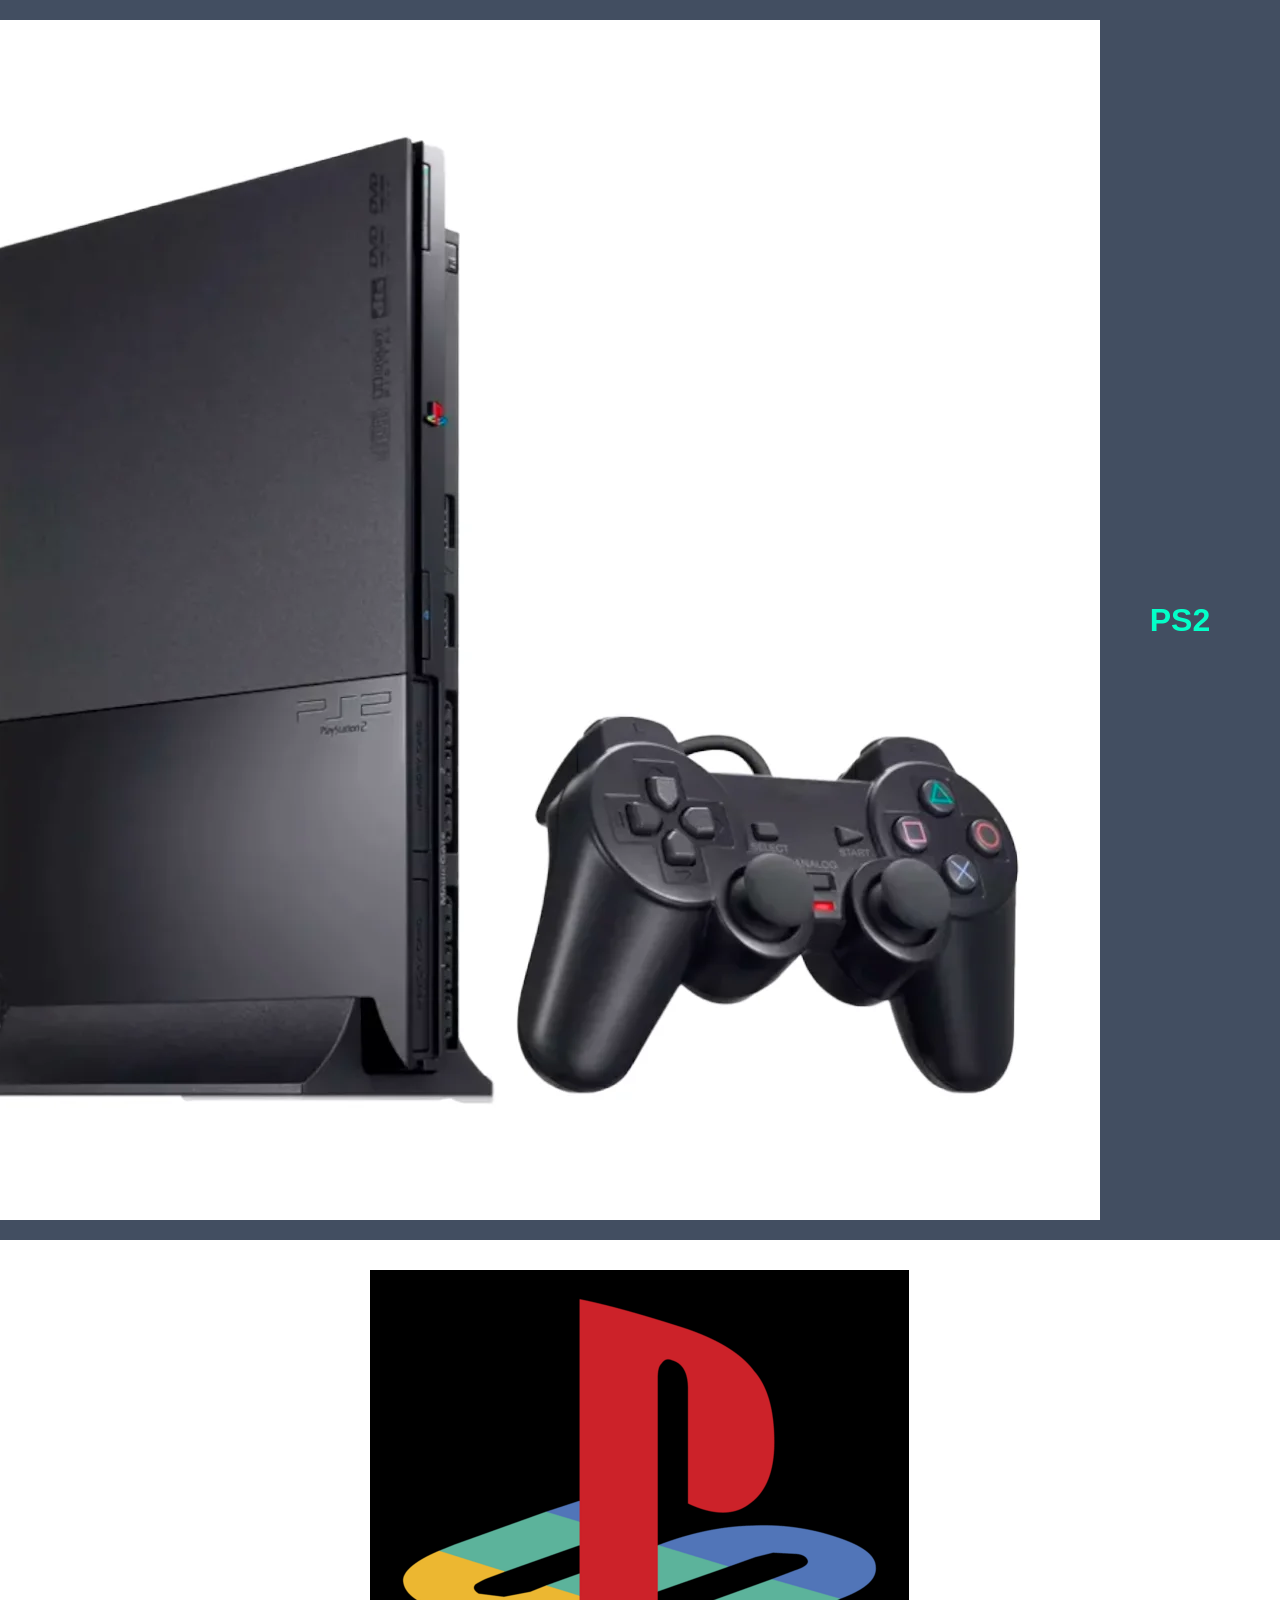
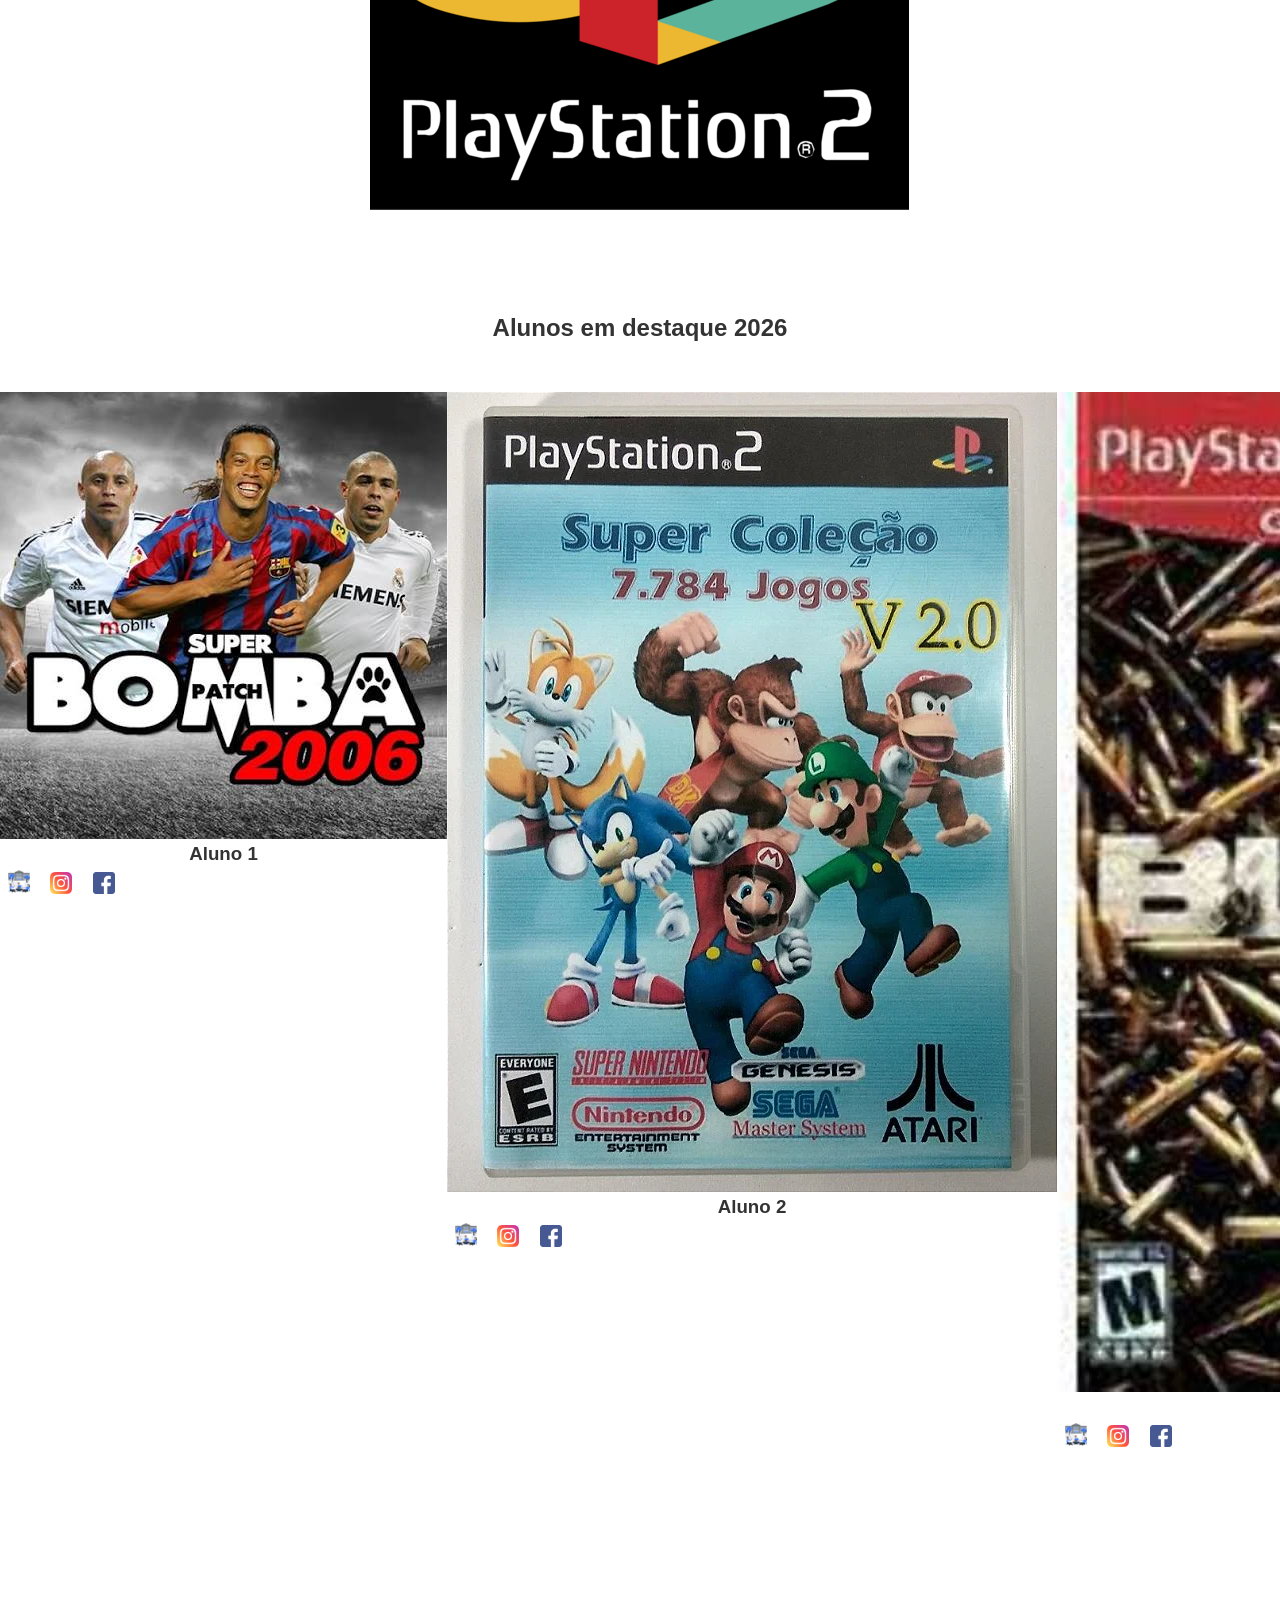
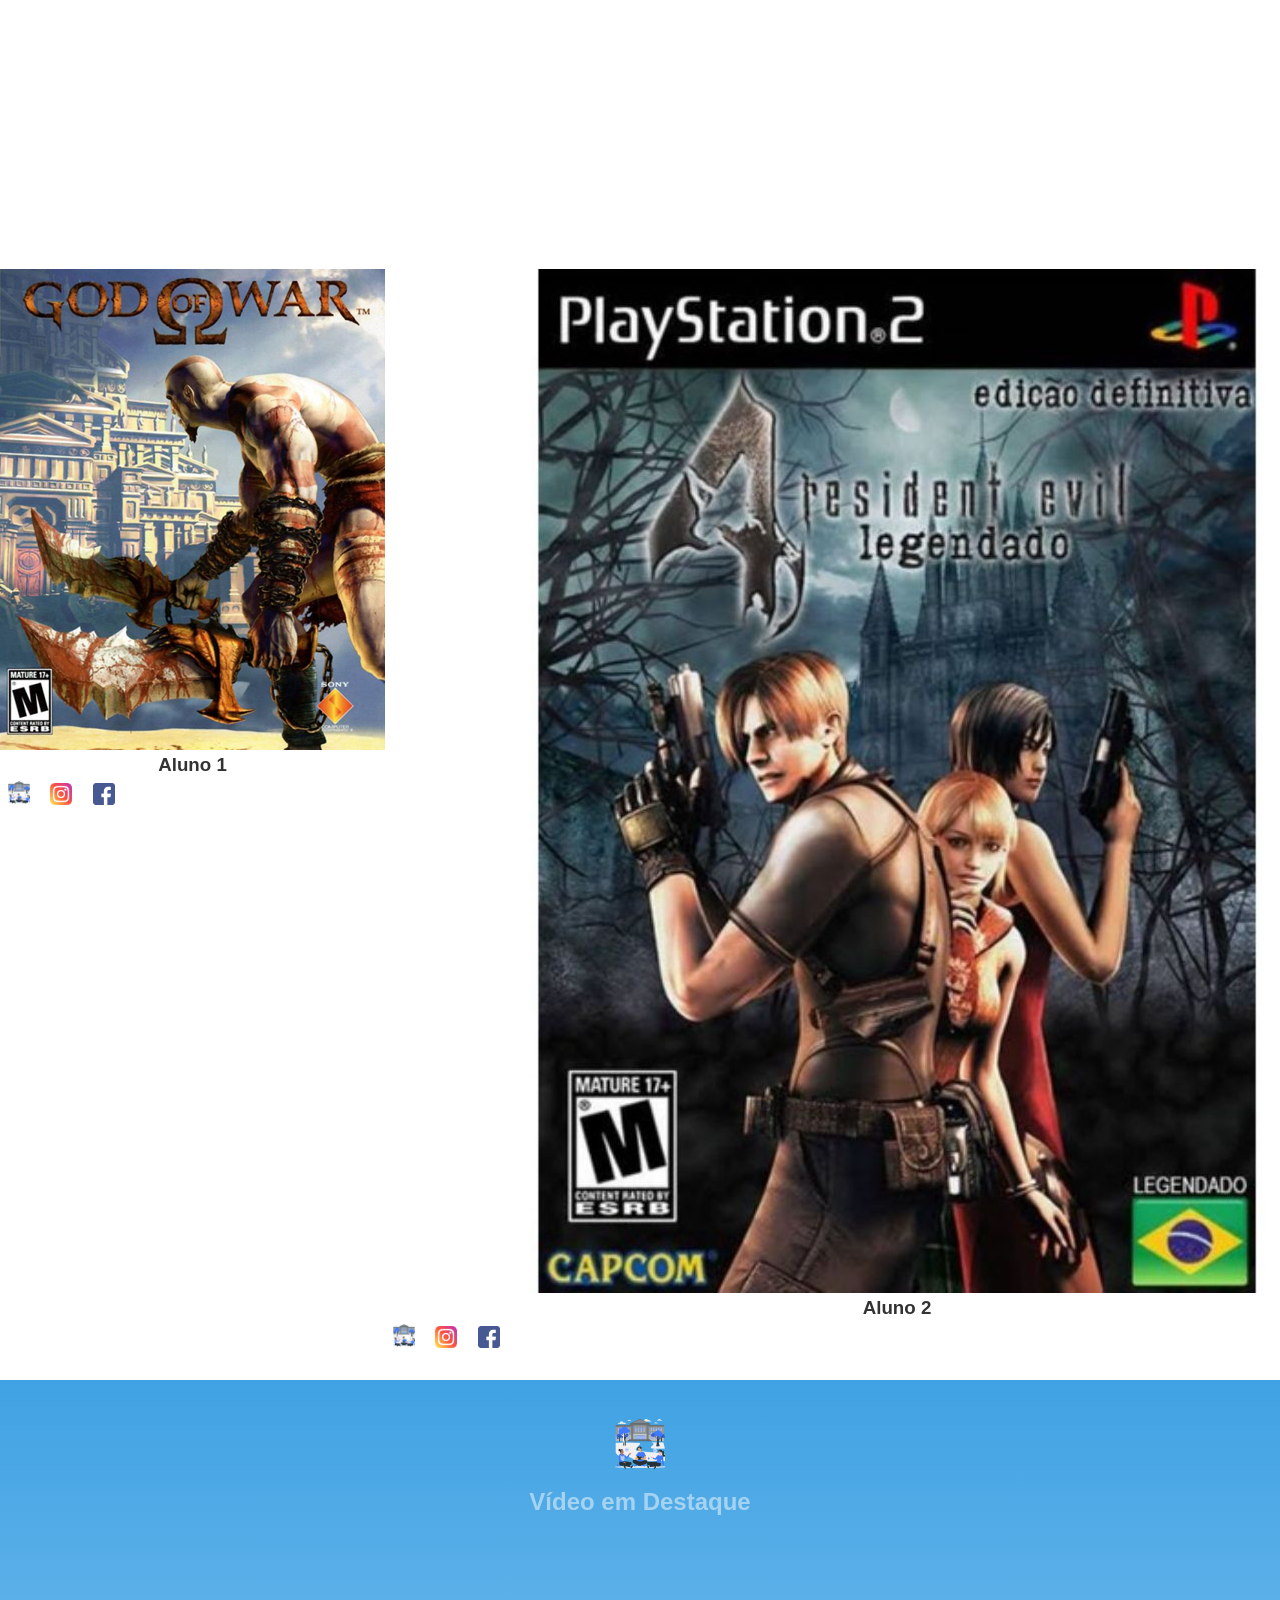
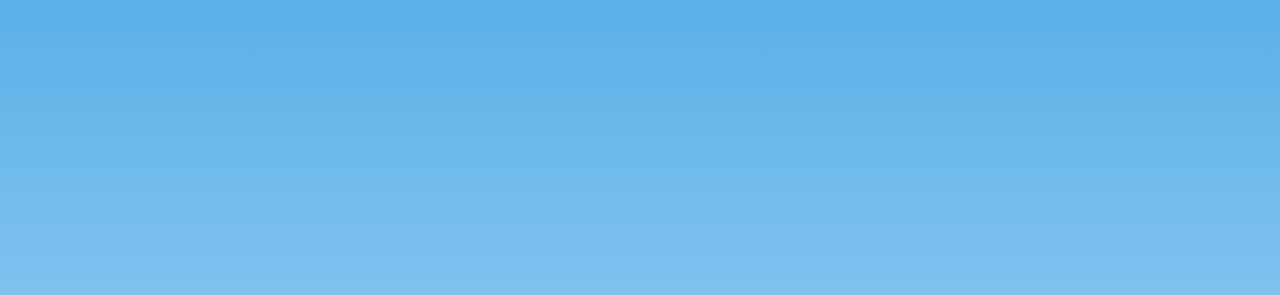
<file: index.html>
<!DOCTYPE html>
<html lang="pt-br">
<head>
<meta charset="UTF-8">
<meta name="viewport" content="width=device-width, initial-scale=1.0">
<title>Home | Nossa Escola</title>
<link rel="stylesheet" href="style.css">
</head>
<body>
<!--header é a parte do cabeçalho do site, é o topo da página-->
<header class="cabecalho-itens">
<img class="cabecalho_imagem" src="ps2gg.webp" alt="Logo da
Página">

<!-- CABEÇALHO COM O MENU ATUALIZADO --> 
<ul class="menu-navegacao">
  <li><a href="index.html">Início</a></li>
 <li><a href="noticias.html">Notícias</a></li> 
 <li><a href="jogos.html">Jogos</a></li> </ul>
</ul>

<h1 class="titulo_site">PS2</h1>
<div class="sociais">
<img class="sociais" src="whatsapp.png" alt="Logo do Whats da
Escola">
<img class="sociais" src="facebook.png" alt="Facebook da
Escola">
<img class="sociais" src="instagram.png" alt="instagram da
Escola">
</div>
</header>
<!--Seção banner 1 é a parte do paragrafo 1 da página-->
<section class="banner1">
<img class="escola.image" src="playstation-2-logo-png_seeklogo-298960.png" alt="Banner da Escola">
</section>
<!--Seção estudantes é a parte do paragrafo 2 da página -- "Meninos"-->
<!--altere em "src="estudante_menino_1.png" para src"nome da imagem do menino em
todos abaixo-->
<!--altere em "src="site_school.png" para src"nome da logo em todos abaixo-->
<!--para aumentar os alunos copie a div no edidor que corresponda desde a foto
até os icones abaixo - dúvidas chame o professor-->
<section class="estudante">
<h1 class="estudante_titulo">Alunos em destaque 2026</h1>
<p> </p>
<div class="estudantes_todos">
<div class="estudante-div">
<img class="estudante-imagem" src="bombapatch.jpeg" alt="Foto da
turma do 1CDS do ano de 2026">
<h3 class="estudante-nome">Aluno 1</h3>
<a href="https://cursos.alura.com.br/dashboard">
<p> </p>
<img class="estudante-icone" src="logo_nossa_escola.png" alt="Link do Site da
escola"></a>
<img class="estudante-icone" src="instagram.png" alt="Link do
Instagram">
<img class="estudante-icone" src="facebook.png" alt="Link do Facebook">
</div>
<div class="estudante-div">
<img class="estudante-imagem" src="nintendo50&75.webp" alt="Foto da
turma do 1CDS do ano de 2026">
<h3 class="estudante-nome">Aluno 2</h3>
<a href="https://cursos.alura.com.br/dashboard">
<p> </p>
<img class="estudante-icone" src="logo_nossa_escola.png" alt="Link do Site da
escola"></a>
<img class="estudante-icone" src="instagram.png" alt="Link do
Instagram">
<img class="estudante-icone" src="facebook.png" alt="Link do Facebook">
</div>
<div class="estudante-div">
<img class="estudante-imagem" src="black.jpg" alt="Foto da
turma do 1CDS do ano de 2026">
<h3 class="estudante-nome">Aluno 3</h3>
<a href="https://cursos.alura.com.br/dashboard">
<p> </p>
<img class="estudante-icone" src="logo_nossa_escola.png" alt="Link do Site da
escola"></a>
<img class="estudante-icone" src="instagram.png" alt="Link do
Instagram">
<img class="estudante-icone" src="facebook.png" alt="Link do Facebook">
</div>
<div class="estudante-div">
<img class="estudante-imagem" src="gtasa.jpg" alt="Foto da
turma do 1CDS do ano de 2026">
<h3 class="estudante-nome">Aluno 4</h3>
<a href="https://cursos.alura.com.br/dashboard">
<p> </p>
<img class="estudante-icone" src="logo_nossa_escola.png" alt="Link do Site da
escola"></a>
<img class="estudante-icone" src="instagram.png" alt="Link do
Instagram">
<img class="estudante-icone" src="facebook.png" alt="Link do Facebook">
</div>
<div class="estudante-div">
<img class="estudante-imagem" src="driv3r.webp" alt="Foto da
turma do 1CDS do ano de 2026">
<h3 class="estudante-nome">Aluno 5</h3>
<a href="https://cursos.alura.com.br/dashboard">
<p> </p>
<img class="estudante-icone" src="logo_nossa_escola.png" alt="Link do Site da
escola"></a>
<img class="estudante-icone" src="instagram.png" alt="Link do
Instagram">
<img class="estudante-icone" src="facebook.png" alngt="Link do Facebook">
</div>

<div class="estudante-div">
<img class="estudante-imagem" src="fighter.webp" alt="Foto da
turma do 1CDS do ano de 2026">
<h3 class="estudante-nome">Aluno 6</h3>
<a href="https://cursos.alura.com.br/dashboard">
<p> </p>
<img class="estudante-icone" src="logo_nossa_escola.png" alt="Link do
Site da escola"></a>
<img class="estudante-icone" src="instagram.png" alt="Link do
Instagram">
<img class="estudante-icone" src="facebook.png" alt="Link do
Facebook">
</div>
</div>
</section>

<!--Seção estudantes é a parte do paragrafo 3 da página -- "Meninas"-->
<!--altere em "src="estudante_menina_1.png" para src"nome da imagem do menina em
todas abaixo-->
<!--altere em "src="site_school.png" para src"nome da logo em todos abaixo-->
<section class="estudante">
<div class="estudantes_todos">
<div class="estudante-div">
<img class="estudante-imagem" src="God_of_War_2005_capa.png" alt="Foto da
turma do 1CDS do ano de 2023">
<h3 class="estudante-nome">Aluno 1</h3>
<a href="https://cursos.alura.com.br/dashboard">
<p> </p>
<img class="estudante-icone" src="logo_nossa_escola.png" alt="Link do Site da
escola"></a>
<img class="estudante-icone" src="instagram.png" alt="Link do Instagram">
<img class="estudante-icone" src="facebook.png" alt="Link do Facebook">
</div>
<div class="estudante-div">
<img class="estudante-imagem" src="residentevil.jpeg" alt="Foto da
turma do 1CDS do ano de 2023">
<h3 class="estudante-nome">Aluno 2</h3>
<a href="https://cursos.alura.com.br/dashboard">
<p> </p>
<img class="estudante-icone" src="logo_nossa_escola.png" alt="Link do Site da
escola"></a>
<img class="estudante-icone" src="instagram.png" alt="Link do Instagram">
<img class="estudante-icone" src="facebook.png" alt="Link do Facebook">
</div>
<div class="estudante-div">
<img class="estudante-imagem" src="thesimpsons.jpeg" alt="Foto da
turma do 1CDS do ano de 2023">
<h3 class="estudante-nome">Aluno 3</h3>
<a href="https://cursos.alura.com.br/dashboard">
<p> </p>
<img class="estudante-icone" src="logo_nossa_escola.png" alt="Link do Site da
escola"></a>
<img class="estudante-icone" src="instagram.png" alt="Link do Instagram">
<img class="estudante-icone" src="facebook.png" alt="Link do Facebook">
</div>
<div class="estudante-div">
<img class="estudante-imagem" src="spiderman.webp" alt="Foto da
turma do 1CDS do ano de 2023">
<h3 class="estudante-nome">Aluno 4</h3>
<a href="">
<p> </p>
<img class="estudante-icone" src="logo_nossa_escola.png" alt="Link do Site da
escola"></a>
<img class="estudante-icone" src="instagram.png" alt="Link do Instagram">
<img class="estudante-icone" src="facebook.png" alt="Link do Facebook">
</div>
<div class="estudante-div">
<img class="estudante-imagem" src="supermario.jpeg" alt="Foto da
turma do 1CDS do ano de 2023">
<h3 class="estudante-nome">Aluno 5</h3>
<a href="https://cursos.alura.com.br/dashboard">
<p> </p>
<img class="estudante-icone" src="logo_nossa_escola.png" alt="Link do Site da
escola"></a>
<img class="estudante-icone" src="instagram.png" alt="Link do Instagram">
<img class="estudante-icone" src="facebook.png" alt="Link do Facebook">
</div>
<div class="estudante-div">
<img class="estudante-imagem" src="sonic.jpeg" alt="Foto da turma do
1CDS do ano de 2023">
<h3 class="estudante-nome">Aluno 6</h3>
<a href="https://cursos.alura.com.br/dashboard">
<p> </p>
<img class="estudante-icone" src="logo_nossa_escola.png" alt="Link do Site
da escola"></a>
<img class="estudante-icone" src="instagram.png" alt="Link do Instagram">
<img class="estudante-icone" src="facebook.png" alt="Link do Facebook">
</div>
</div>
</section>
<!--Seção rodapé é a parte final da paragrafo 3 da página-->
<footer class="escola">
<img class="logo_rodape" src="logo_nossa_escola.png" alt="Logo da Escola">
<section class="video-container">
  <h2>Vídeo em Destaque</h2>
  <iframe 
    width="560" 
    height="315" 
    src="https://www.youtube.com/embed/-xRHCyYLHRY?si=P3HsbfzzuFMOgbCf" 
    title="YouTube video player" 
    frameborder="0" 
    allow="accelerometer; autoplay; clipboard-write; encrypted-media; gyroscope; picture-in-picture; web-share" 
    referrerpolicy="strict-origin-when-cross-origin" 
    allowfullscreen>
  </iframe>
</section>
</file>
<file: style.css>
*{
margin: 0;
padding: 0;
box-sizing: border-box;
}
body{
font-family: "Poppins", sans-serif;
}
header{
background-color: #424e61;
color: rgb(3, 255, 200);
width: 100%;
padding: 20px;
}
.cabecalho-itens{
max-width: 1980px;
margin: 0 auto;
display: flex;
align-items: center;
justify-content: center;
}
.cabecalho-imagem{
width: 10%;
display: flex;
justify-content: flex-start;
align-items: center;
}
.titulo_site{
padding: 50px;
text-align: center;
width: 50%;
font: 30px;
}
.sociais{
display: flex;
justify-content: flex-end;
width: 25%;
padding-right: 30px;
}
.banner1{
display: flex;
justify-content: center;
}
.estudante_titulo{
padding: 50px;
text-align: center;

}
.estudante-nome{
text-align: center;
}<section class="video-container">
  <h2>Vídeo em Destaque</h2>
  <iframe 
    width="560" 
    height="315" 
    src="https://www.youtube.com/embed/-xRHCyYLHRY?si=P3HsbfzzuFMOgbCf" 
    title="YouTube video player" 
    frameborder="0" 
    allow="accelerometer; autoplay; clipboard-write; encrypted-media; gyroscope; picture-in-picture; web-share" 
    referrerpolicy="strict-origin-when-cross-origin" 
    allowfullscreen>
  </iframe>
</section>
.estudante-imagem{
width: 120px;
}
.estudante-icone{
width: 38px;
padding: 4px 8px;
}
.estudante{
background-image: background-color(#faae43);
padding: 24px 0;
}

.estudante.div{
text-align: center;
padding: 24px 0;
}
.estudantes_todos{
display: flex;
justify-content: space-around;
}
.escola{
background-image: linear-gradient(#40A2E3,#7FC2EF);
color: rgba(255, 255, 255, 0.486);
display: flex;
justify-content:center;
padding: 24px 0;
text-align:center;
display:block;
}
.escola-titulo{
padding: 50px;
text-align: center;
}
.logo_rodape{
height: 80px;
padding: 12px 0;

}

.link{
color: #95999900;
text-decoration: none;
}


ul {
  list-style-type: none; 
  margin: 0; 
  padding: 0; 
  overflow: hidden;
   background-color: #333333; 
  }

   ul li { 
    float: left; 
  }

 ul li a { 
    display: block;
    color: rgb(0, 255, 191);
    text-align: center; 
    padding: 14px 16px; 
    text-decoration: none; 
} 
    
ul li a:hover {
 background-color: #ff0000; 
}


* {
  box-sizing: border-box;
  margin: 0;
  padding: 0;
}

body {
  font-family: Arial, sans-serif;
  background-color: #ffffff;
  color: #333333;
}

/* Container Principal */
.noticia-container {
  max-width: 900px;
  margin: 20px auto;
  padding: 0 15px;
}

/* Caminho / Breadcrumb */
.noticia-caminho {
  font-size: 12px;
  color: #0066cc;
  margin-bottom: 15px;
}

.noticia-caminho a {
  color: #0066cc;
  text-decoration: none;
}

/* Título */
.noticia-titulo {
  font-size: 28px;
  font-weight: bold;
  line-height: 1.25;
  color: #1c3963;
  margin-bottom: 12px;
}

/* Subtítulo */
.noticia-subtitulo {
  font-size: 15px;
  line-height: 1.4;
  color: #666666;
  margin-bottom: 15px;
}

/* Autor e Data */
.noticia-meta {
  font-size: 13px;
  color: #888888;
  margin-bottom: 20px;
}

/* Wrapper para alinhar imagem e o card do fórum lado a lado */
.noticia-conteudo-wrapper {
  display: flex;
  gap: 20px;
  align-items: flex-start;
}

.noticia-corpo {
  flex: 1;
}

/* Imagem e Badge */
.noticia-imagem {
  position: relative;
  margin-bottom: 20px;
}

.noticia-imagem img {
  width: 100%;
  height: auto;
  display: block;
  border-radius: 4px;
}

.tag-noticia {
  position: absolute;
  bottom: 10px;
  left: 10px;
  background-color: #2b6cb0;
  color: #ffffff;
  font-size: 11px;
  font-weight: bold;
  padding: 4px 8px;
  border-radius: 3px;
}

/* Texto da notícia */
.noticia-texto p {
  font-size: 15px;
  line-height: 1.6;
  color: #444444;
  margin-bottom: 15px;
}

/* Card Lateral do Fórum */
.card-forum {
  width: 220px;
  background-color: #1b4b83;
  color: #ffffff;
  padding: 20px 15px;
  border-radius: 6px;
  text-align: center;
}

.card-forum-icone {
  font-size: 24px;
  margin-bottom: 5px;
}

.card-forum h3 {
  font-size: 16px;
  letter-spacing: 1px;
  margin-bottom: 10px;
}

.card-forum p {
  font-size: 12px;
  line-height: 1.3;
  opacity: 0.9;
}


/* Seção do menu de jogos */
.jogos-secao {
  text-align: center;
  padding: 30px 20px;
}

.jogos-titulo {
  font-size: 28px;
  margin-bottom: 25px;
  color: #000000;
}

/* Grade que organiza os cards */
.jogos-grid {
  display: flex;
  flex-wrap: wrap;
  justify-content: center;
  gap: 25px;
  max-width: 1100px;
  margin: 0 auto;
}

/* Card individual do jogo */
.jogo-card {
  display: flex;
  flex-direction: column;
  align-items: center;
  width: 150px;
}

/* Padronização do tamanho das capas */
.jogo-capa {
  width: 150px;
  height: 210px;
  object-fit: cover;
  border-radius: 6px;
  box-shadow: 0 4px 8px rgba(0, 0, 0, 0.2);
  transition: transform 0.2s ease;
}

.jogo-capa:hover {
  transform: scale(1.05);
}

/* Nome do jogo abaixo da capa */
.jogo-nome {
  font-size: 14px;
  margin-top: 10px;
  color: #333333;
  font-weight: bold;
}


/* Ajusta o banner principal do PS2 */
.banner1 img,
.banner1 {
  max-width: 600px;
  width: 100%;
  height: auto;
  margin: 0 auto;
  display: block;
}

/* Ajusta o vídeo do YouTube */
.video-container iframe {
  width: 100%;
  max-width: 560px;
  height: 315px;
  display: block;
  margin: 20px auto;
}
</file>
